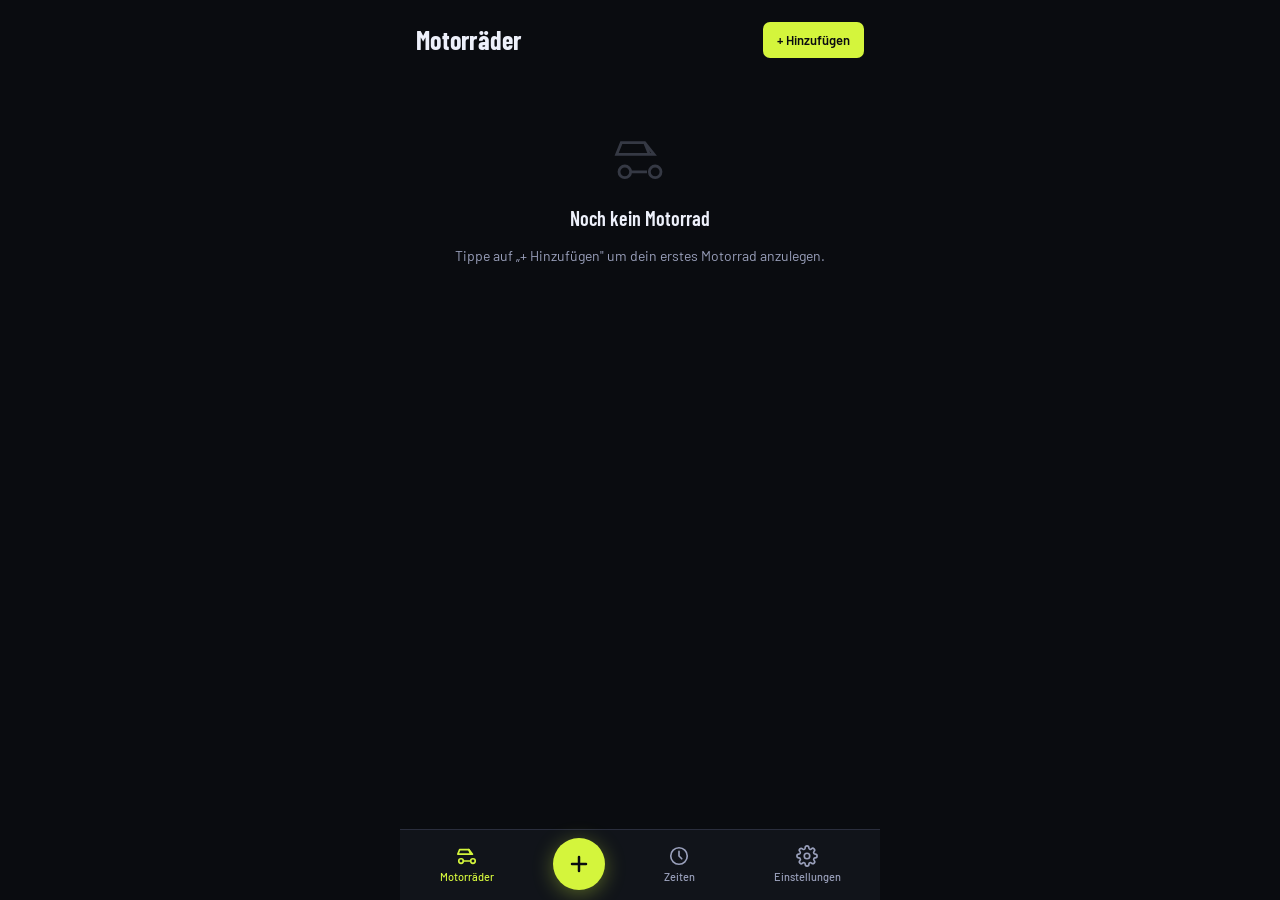
<file: index.html>
<!DOCTYPE html>
<html lang="de">
<head>
  <meta charset="UTF-8">
  <meta name="viewport" content="width=device-width, initial-scale=1.0, viewport-fit=cover">
  <meta name="apple-mobile-web-app-capable" content="yes">
  <meta name="apple-mobile-web-app-status-bar-style" content="black-translucent">
  <meta name="theme-color" content="#0a0c10">
  <title>Trackday Manager</title>
  <link rel="preconnect" href="https://fonts.googleapis.com">
  <link rel="preconnect" href="https://fonts.gstatic.com" crossorigin>
  <link href="https://fonts.googleapis.com/css2?family=Barlow+Condensed:wght@400;500;600;700&family=Barlow:wght@400;500;600&display=swap" rel="stylesheet">
  <link rel="stylesheet" href="css/app.css">
</head>
<body>
  <div id="app">

    <div id="screen-fahrzeuge" class="screen"></div>
    <div id="screen-wizard" class="screen"></div>
    <div id="screen-setup" class="screen"></div>
    <div id="screen-zeiten" class="screen"></div>
    <div id="screen-einstellungen" class="screen"></div>

    <nav id="bottom-nav">
      <button class="nav-btn" data-screen="fahrzeuge">
        <svg width="22" height="22" viewBox="0 0 24 24" fill="none" stroke="currentColor" stroke-width="1.8" stroke-linecap="round" stroke-linejoin="round">
          <circle cx="5.5" cy="17.5" r="2.5"/><circle cx="18.5" cy="17.5" r="2.5"/>
          <path d="M8 17.5h7M2 10l2-5h10l4 5H2z"/><path d="M14 5l2 5"/>
        </svg>
        <span>Motorräder</span>
      </button>

      <button class="nav-btn-center" id="btn-new-session" title="Neue Session">
        <svg width="24" height="24" viewBox="0 0 24 24" fill="none" stroke="currentColor" stroke-width="2.5" stroke-linecap="round">
          <line x1="12" y1="5" x2="12" y2="19"/><line x1="5" y1="12" x2="19" y2="12"/>
        </svg>
      </button>

      <button class="nav-btn" data-screen="zeiten">
        <svg width="22" height="22" viewBox="0 0 24 24" fill="none" stroke="currentColor" stroke-width="1.8" stroke-linecap="round" stroke-linejoin="round">
          <circle cx="12" cy="12" r="9"/><polyline points="12 7 12 12 15 15"/>
        </svg>
        <span>Zeiten</span>
      </button>

      <button class="nav-btn" data-screen="einstellungen">
        <svg width="22" height="22" viewBox="0 0 24 24" fill="none" stroke="currentColor" stroke-width="1.8" stroke-linecap="round" stroke-linejoin="round">
          <circle cx="12" cy="12" r="3"/>
          <path d="M19.4 15a1.65 1.65 0 0 0 .33 1.82l.06.06a2 2 0 0 1-2.83 2.83l-.06-.06a1.65 1.65 0 0 0-1.82-.33 1.65 1.65 0 0 0-1 1.51V21a2 2 0 0 1-4 0v-.09A1.65 1.65 0 0 0 9 19.4a1.65 1.65 0 0 0-1.82.33l-.06.06a2 2 0 0 1-2.83-2.83l.06-.06A1.65 1.65 0 0 0 4.68 15a1.65 1.65 0 0 0-1.51-1H3a2 2 0 0 1 0-4h.09A1.65 1.65 0 0 0 4.6 9a1.65 1.65 0 0 0-.33-1.82l-.06-.06a2 2 0 0 1 2.83-2.83l.06.06A1.65 1.65 0 0 0 9 4.68a1.65 1.65 0 0 0 1-1.51V3a2 2 0 0 1 4 0v.09a1.65 1.65 0 0 0 1 1.51 1.65 1.65 0 0 0 1.82-.33l.06-.06a2 2 0 0 1 2.83 2.83l-.06.06A1.65 1.65 0 0 0 19.4 9a1.65 1.65 0 0 0 1.51 1H21a2 2 0 0 1 0 4h-.09a1.65 1.65 0 0 0-1.51 1z"/>
        </svg>
        <span>Einstellungen</span>
      </button>
    </nav>
  </div>

  <script src="js/data.js"></script>
  <script src="js/screen-fahrzeuge.js"></script>
  <script src="js/screen-wizard.js"></script>
  <script src="js/screen-setup.js"></script>
  <script src="js/screen-zeiten.js"></script>
  <script src="js/export-import.js"></script>
  <script src="js/app.js"></script>
</body>
</html>
</file>
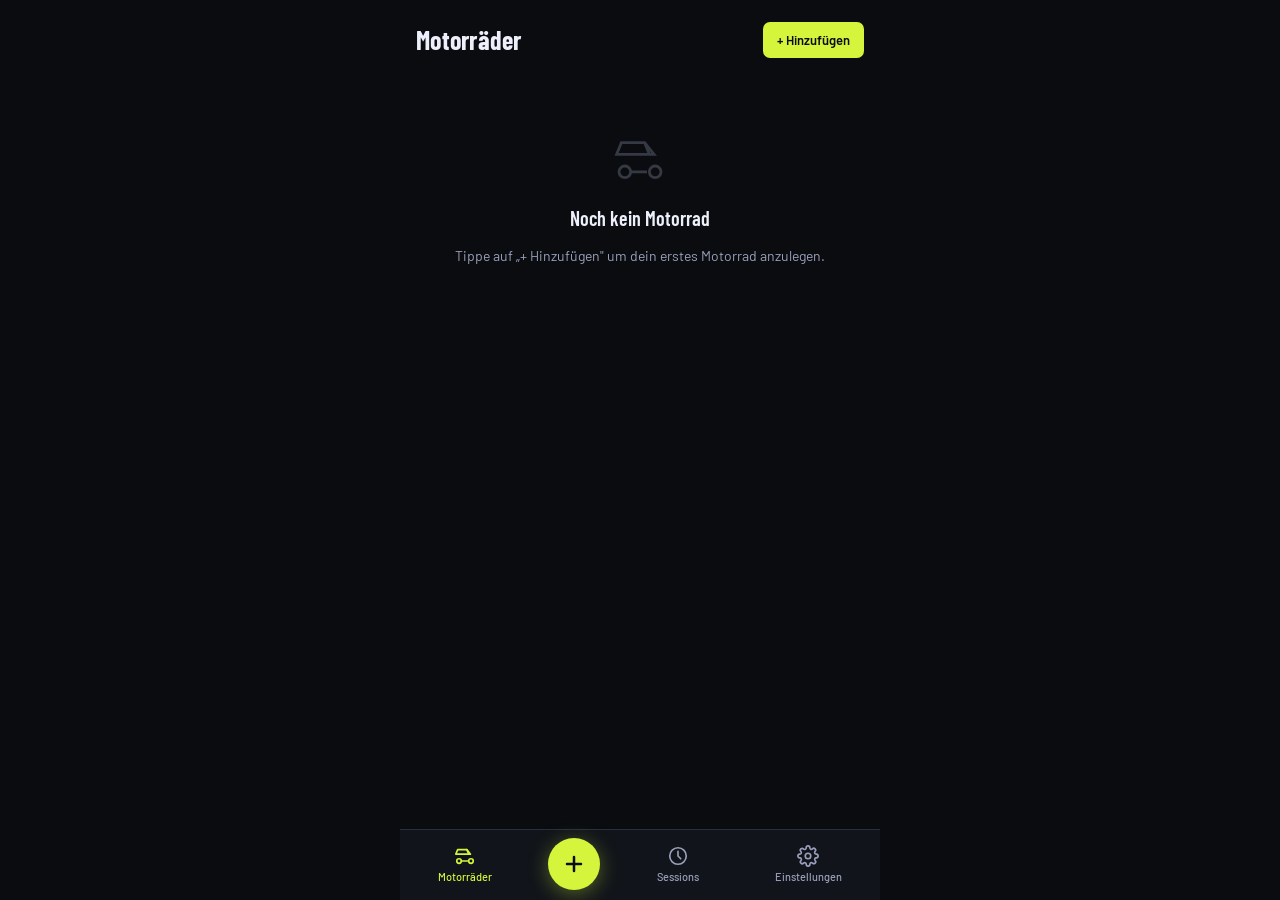
<file: TrackdayManager.html>
<!DOCTYPE html>
<html lang="de">
<head>
  <meta charset="UTF-8">
  <meta name="viewport" content="width=device-width, initial-scale=1.0, viewport-fit=cover">
  <meta name="apple-mobile-web-app-capable" content="yes">
  <meta name="apple-mobile-web-app-status-bar-style" content="black-translucent">
  <meta name="theme-color" content="#0a0c10">
  <title>Trackday Manager</title>
  <link rel="manifest" href="manifest.json">
  <link rel="apple-touch-icon" href="icon.svg">
  <script>
    if ('serviceWorker' in navigator) {
      window.addEventListener('load', () => {
        navigator.serviceWorker.register('/TrackdayManager/sw.js', { scope: '/TrackdayManager/' });
      });
    }
  </script>
  <link rel="preconnect" href="https://fonts.googleapis.com">
  <link rel="preconnect" href="https://fonts.gstatic.com" crossorigin>
  <link href="https://fonts.googleapis.com/css2?family=Barlow+Condensed:wght@400;500;600;700&family=Barlow:wght@400;500;600&display=swap" rel="stylesheet">
  <link rel="stylesheet" href="css/app.css">
</head>
<body>
  <div id="app">

    <div id="screen-fahrzeuge" class="screen"></div>
    <div id="screen-wizard" class="screen"></div>
    <div id="screen-setup" class="screen"></div>
    <div id="screen-zeiten" class="screen"></div>
    <div id="screen-einstellungen" class="screen"></div>

    <nav id="bottom-nav">
      <button class="nav-btn" data-screen="fahrzeuge">
        <svg width="22" height="22" viewBox="0 0 24 24" fill="none" stroke="currentColor" stroke-width="1.8" stroke-linecap="round" stroke-linejoin="round">
          <circle cx="5.5" cy="17.5" r="2.5"/><circle cx="18.5" cy="17.5" r="2.5"/>
          <path d="M8 17.5h7M2 10l2-5h10l4 5H2z"/><path d="M14 5l2 5"/>
        </svg>
        <span>Motorräder</span>
      </button>

      <button class="nav-btn-center" id="btn-new-session" title="Neue Session">
        <svg width="24" height="24" viewBox="0 0 24 24" fill="none" stroke="currentColor" stroke-width="2.5" stroke-linecap="round">
          <line x1="12" y1="5" x2="12" y2="19"/><line x1="5" y1="12" x2="19" y2="12"/>
        </svg>
      </button>

      <button class="nav-btn" data-screen="zeiten">
        <svg width="22" height="22" viewBox="0 0 24 24" fill="none" stroke="currentColor" stroke-width="1.8" stroke-linecap="round" stroke-linejoin="round">
          <circle cx="12" cy="12" r="9"/><polyline points="12 7 12 12 15 15"/>
        </svg>
        <span>Sessions</span>
      </button>

      <button class="nav-btn" data-screen="einstellungen">
        <svg width="22" height="22" viewBox="0 0 24 24" fill="none" stroke="currentColor" stroke-width="1.8" stroke-linecap="round" stroke-linejoin="round">
          <circle cx="12" cy="12" r="3"/>
          <path d="M19.4 15a1.65 1.65 0 0 0 .33 1.82l.06.06a2 2 0 0 1-2.83 2.83l-.06-.06a1.65 1.65 0 0 0-1.82-.33 1.65 1.65 0 0 0-1 1.51V21a2 2 0 0 1-4 0v-.09A1.65 1.65 0 0 0 9 19.4a1.65 1.65 0 0 0-1.82.33l-.06.06a2 2 0 0 1-2.83-2.83l.06-.06A1.65 1.65 0 0 0 4.68 15a1.65 1.65 0 0 0-1.51-1H3a2 2 0 0 1 0-4h.09A1.65 1.65 0 0 0 4.6 9a1.65 1.65 0 0 0-.33-1.82l-.06-.06a2 2 0 0 1 2.83-2.83l.06.06A1.65 1.65 0 0 0 9 4.68a1.65 1.65 0 0 0 1-1.51V3a2 2 0 0 1 4 0v.09a1.65 1.65 0 0 0 1 1.51 1.65 1.65 0 0 0 1.82-.33l.06-.06a2 2 0 0 1 2.83 2.83l-.06.06A1.65 1.65 0 0 0 19.4 9a1.65 1.65 0 0 0 1.51 1H21a2 2 0 0 1 0 4h-.09a1.65 1.65 0 0 0-1.51 1z"/>
        </svg>
        <span>Einstellungen</span>
      </button>
    </nav>
  </div>

  <script src="js/data.js"></script>
  <script src="js/screen-fahrzeuge.js"></script>
  <script src="js/screen-wizard.js"></script>
  <script src="js/screen-setup.js"></script>
  <script src="js/screen-zeiten.js"></script>
  <script src="js/export-import.js"></script>
  <script src="js/app.js"></script>
</body>
</html>
</file>
<file: css/app.css>
:root {
  --accent: #d4f53c;
  --secondary: #ff6535;
  --bg: #0a0c10;
  --surface-1: #11141a;
  --surface-2: #181b23;
  --border: #2a2e3d;
  --text: #edf0fa;
  --text-muted: #9aa0bb;
  --radius-card: 16px;
  --radius-field: 10px;
  --radius-sm: 7px;
  --font-display: 'Barlow Condensed', sans-serif;
  --font-body: 'Barlow', sans-serif;
  --nav-height: 64px;
}

*, *::before, *::after {
  box-sizing: border-box;
  margin: 0;
  padding: 0;
  -webkit-tap-highlight-color: transparent;
}

html, body {
  height: 100%;
  background: var(--bg);
  color: var(--text);
  font-family: var(--font-body);
  font-size: 15px;
  line-height: 1.5;
  overflow: hidden;
}

input, select, textarea, button {
  font-family: inherit;
  font-size: inherit;
  color: inherit;
  -webkit-appearance: none;
  appearance: none;
}

/* ── App Shell ── */
#app {
  max-width: 480px;
  margin: 0 auto;
  height: 100dvh;
  display: flex;
  flex-direction: column;
  position: relative;
  overflow: hidden;
}

.screen {
  display: none;
  flex: 1;
  overflow-y: auto;
  -webkit-overflow-scrolling: touch;
  overscroll-behavior: contain;
  padding-top: env(safe-area-inset-top, 0px);
}

.screen.active {
  display: flex;
  flex-direction: column;
}

/* ── Bottom Navigation ── */
#bottom-nav {
  display: flex;
  align-items: center;
  justify-content: space-around;
  background: var(--surface-1);
  border-top: 1px solid var(--border);
  padding: 8px 0 max(10px, env(safe-area-inset-bottom, 10px));
  flex-shrink: 0;
}

.nav-btn {
  display: flex;
  flex-direction: column;
  align-items: center;
  gap: 3px;
  background: none;
  border: none;
  color: var(--text-muted);
  font-size: 11px;
  font-weight: 500;
  cursor: pointer;
  padding: 4px 20px;
  min-height: 44px;
  min-width: 44px;
  transition: color 0.15s;
}

.nav-btn.active {
  color: var(--accent);
}

.nav-btn-center {
  width: 52px;
  height: 52px;
  border-radius: 50%;
  background: var(--accent);
  color: var(--bg);
  display: flex;
  align-items: center;
  justify-content: center;
  border: none;
  cursor: pointer;
  box-shadow: 0 4px 20px rgba(212, 245, 60, 0.35);
  transition: transform 0.15s, box-shadow 0.15s;
  flex-shrink: 0;
}

.nav-btn-center:active {
  transform: scale(0.93);
  box-shadow: 0 2px 10px rgba(212, 245, 60, 0.2);
}

/* ── Screen Header ── */
.screen-header {
  display: flex;
  align-items: center;
  justify-content: space-between;
  padding: 20px 16px 12px;
  flex-shrink: 0;
}

.screen-title {
  font-family: var(--font-display);
  font-size: 26px;
  font-weight: 700;
  letter-spacing: 0.01em;
  color: var(--text);
}

/* ── Cards ── */
.card {
  background: var(--surface-1);
  border: 1px solid var(--border);
  border-radius: var(--radius-card);
  overflow: hidden;
  transition: border-color 0.2s;
}

.card-header {
  display: flex;
  align-items: center;
  justify-content: space-between;
  padding: 14px 16px;
  cursor: pointer;
  min-height: 44px;
}

.card-body {
  padding: 0 16px 16px;
  border-top: 1px solid var(--border);
}

.card-body.hidden {
  display: none;
}

/* ── Buttons ── */
.btn {
  display: inline-flex;
  align-items: center;
  justify-content: center;
  gap: 6px;
  border: none;
  border-radius: var(--radius-sm);
  padding: 10px 16px;
  font-weight: 600;
  font-size: 14px;
  cursor: pointer;
  min-height: 44px;
  transition: opacity 0.15s, transform 0.1s;
}

.btn:active { transform: scale(0.97); }

.btn-primary {
  background: var(--accent);
  color: var(--bg);
}

.btn-secondary {
  background: var(--surface-2);
  color: var(--text);
  border: 1px solid var(--border);
}

.btn-ghost {
  background: transparent;
  color: var(--text-muted);
  border: 1px solid var(--border);
}

.btn-danger {
  background: transparent;
  color: #ff4444;
  border: 1px solid #ff4444;
}

.btn-icon {
  background: none;
  border: none;
  color: var(--text-muted);
  cursor: pointer;
  padding: 8px;
  min-width: 44px;
  min-height: 44px;
  display: flex;
  align-items: center;
  justify-content: center;
  border-radius: var(--radius-sm);
}

.btn-icon:hover { color: var(--text); }

.btn-full { width: 100%; }

/* ── Form Fields ── */
.field-group {
  display: flex;
  flex-direction: column;
  gap: 6px;
  margin-bottom: 14px;
}

.field-label {
  font-size: 12px;
  font-weight: 600;
  color: var(--text-muted);
  text-transform: uppercase;
  letter-spacing: 0.06em;
}

.field-input {
  background: var(--surface-2);
  border: 1px solid var(--border);
  border-radius: var(--radius-field);
  padding: 11px 14px;
  color: var(--text);
  font-size: 15px;
  width: 100%;
  outline: none;
  transition: border-color 0.15s;
}

.field-input:focus {
  border-color: var(--accent);
}

.field-input::placeholder {
  color: var(--text-muted);
  opacity: 0.6;
}

select.field-input {
  background-image: url("data:image/svg+xml,%3Csvg xmlns='http://www.w3.org/2000/svg' width='12' height='12' viewBox='0 0 24 24' fill='none' stroke='%239aa0bb' stroke-width='2.5'%3E%3Cpolyline points='6 9 12 15 18 9'/%3E%3C/svg%3E");
  background-repeat: no-repeat;
  background-position: right 12px center;
  padding-right: 36px;
}

textarea.field-input {
  resize: none;
  min-height: 100px;
  line-height: 1.6;
}

.field-row {
  display: grid;
  grid-template-columns: 1fr 1fr;
  gap: 10px;
}

/* ── Section headings ── */
.section-title {
  font-family: var(--font-display);
  font-size: 13px;
  font-weight: 600;
  color: var(--text-muted);
  text-transform: uppercase;
  letter-spacing: 0.1em;
  padding: 14px 0 8px;
}

/* ── Badges ── */
.badge {
  display: inline-flex;
  align-items: center;
  padding: 3px 8px;
  border-radius: 6px;
  font-size: 11px;
  font-weight: 600;
  letter-spacing: 0.04em;
}

.badge-trocken { background: rgba(212, 245, 60, 0.15); color: var(--accent); }
.badge-nass { background: rgba(100, 160, 255, 0.15); color: #64a0ff; }
.badge-moto { background: rgba(255, 101, 53, 0.15); color: var(--secondary); }

/* ── Toggle / Condition Select ── */
.toggle-group {
  display: grid;
  grid-template-columns: 1fr 1fr;
  gap: 10px;
  margin-bottom: 14px;
}

.toggle-btn {
  background: var(--surface-2);
  border: 2px solid var(--border);
  border-radius: var(--radius-card);
  padding: 16px 12px;
  display: flex;
  flex-direction: column;
  align-items: center;
  gap: 8px;
  cursor: pointer;
  font-size: 15px;
  font-weight: 600;
  color: var(--text-muted);
  transition: border-color 0.15s, color 0.15s, background 0.15s;
  min-height: 44px;
}

.toggle-btn.active {
  border-color: var(--accent);
  color: var(--accent);
  background: rgba(212, 245, 60, 0.06);
}

.toggle-btn svg { opacity: 0.6; transition: opacity 0.15s; }
.toggle-btn.active svg { opacity: 1; }

/* ── List items (track, vehicle select) ── */
.list-item {
  display: flex;
  align-items: center;
  justify-content: space-between;
  padding: 14px 16px;
  border-radius: var(--radius-card);
  background: var(--surface-1);
  border: 2px solid var(--border);
  cursor: pointer;
  margin-bottom: 8px;
  transition: border-color 0.15s, background 0.15s;
  min-height: 44px;
}

.list-item.active {
  border-color: var(--accent);
  background: rgba(212, 245, 60, 0.05);
}

.list-item-name {
  font-weight: 600;
  font-size: 15px;
}

.list-item-meta {
  font-size: 13px;
  color: var(--text-muted);
}

/* ── Wizard ── */
.wizard-step-indicator {
  display: flex;
  align-items: center;
  justify-content: center;
  gap: 6px;
  padding: 12px 0 4px;
}

.wizard-dot {
  width: 8px;
  height: 8px;
  border-radius: 50%;
  background: var(--border);
  transition: background 0.2s, width 0.2s;
}

.wizard-dot.active {
  background: var(--accent);
  width: 20px;
  border-radius: 4px;
}

.wizard-dot.done {
  background: var(--accent);
  opacity: 0.4;
}

/* ── Scroll padding ── */
.scroll-content {
  padding: 0 16px 24px;
  flex: 1;
}

/* ── Empty state ── */
.empty-state {
  display: flex;
  flex-direction: column;
  align-items: center;
  justify-content: center;
  text-align: center;
  gap: 12px;
  padding: 60px 32px;
  color: var(--text-muted);
  flex: 1;
}

.empty-state-icon { opacity: 0.3; margin-bottom: 4px; }
.empty-state-title { font-family: var(--font-display); font-size: 20px; font-weight: 600; color: var(--text); }
.empty-state-text { font-size: 14px; line-height: 1.6; }

/* ── Vehicle card ── */
.vehicle-card {
  background: var(--surface-1);
  border: 1px solid var(--border);
  border-radius: var(--radius-card);
  margin-bottom: 12px;
  overflow: hidden;
  transition: border-color 0.2s;
}

.vehicle-card-header {
  padding: 16px;
  cursor: pointer;
  display: flex;
  align-items: flex-start;
  justify-content: space-between;
  gap: 12px;
}

.vehicle-card-title {
  font-family: var(--font-display);
  font-size: 20px;
  font-weight: 700;
  line-height: 1.2;
}

.vehicle-card-meta {
  font-size: 13px;
  color: var(--text-muted);
  margin-top: 3px;
}

.vehicle-card-actions {
  display: flex;
  gap: 4px;
  flex-shrink: 0;
}

.vehicle-card-expand {
  padding: 8px 16px;
  border-top: 1px solid var(--border);
}

.vehicle-section {
  padding: 12px 16px;
  border-top: 1px solid var(--border);
}

.vehicle-section-title {
  font-family: var(--font-display);
  font-size: 12px;
  font-weight: 600;
  text-transform: uppercase;
  letter-spacing: 0.1em;
  color: var(--text-muted);
  margin-bottom: 10px;
}

.kv-grid {
  display: grid;
  grid-template-columns: 1fr 1fr;
  gap: 6px 12px;
}

.kv-item { display: flex; flex-direction: column; gap: 2px; }
.kv-key { font-size: 11px; color: var(--text-muted); }
.kv-value { font-size: 14px; font-weight: 500; }

.umbau-tag {
  display: inline-flex;
  align-items: center;
  gap: 6px;
  padding: 4px 10px;
  background: var(--surface-2);
  border: 1px solid var(--border);
  border-radius: var(--radius-sm);
  font-size: 13px;
  margin: 2px;
}

/* ── Setup screen ── */
.setup-section {
  background: var(--surface-1);
  border: 1px solid var(--border);
  border-radius: var(--radius-card);
  margin-bottom: 12px;
  overflow: hidden;
}

.setup-section-header {
  padding: 14px 16px;
  font-family: var(--font-display);
  font-size: 14px;
  font-weight: 600;
  text-transform: uppercase;
  letter-spacing: 0.08em;
  color: var(--accent);
  border-bottom: 1px solid var(--border);
  display: flex;
  align-items: center;
  gap: 8px;
}

.setup-section-body {
  padding: 16px;
}

/* ── Bestzeit input ── */
.bestzeit-input {
  font-family: var(--font-display);
  font-size: 32px;
  font-weight: 700;
  text-align: center;
  letter-spacing: 0.05em;
  color: var(--accent);
  background: var(--surface-2);
  border: 2px solid var(--border);
  border-radius: var(--radius-card);
  padding: 16px;
  width: 100%;
  outline: none;
  transition: border-color 0.15s;
}

.bestzeit-input:focus { border-color: var(--accent); }
.bestzeit-input::placeholder { color: var(--border); }

/* ── Times screen ── */
.bestzeit-banner {
  background: var(--surface-1);
  border: 1px solid var(--border);
  border-radius: var(--radius-card);
  padding: 20px 16px;
  margin-bottom: 16px;
  display: flex;
  align-items: center;
  justify-content: space-between;
}

.bestzeit-value {
  font-family: var(--font-display);
  font-size: 42px;
  font-weight: 700;
  color: var(--accent);
  letter-spacing: 0.02em;
  line-height: 1;
}

.bestzeit-delta {
  font-family: var(--font-display);
  font-size: 16px;
  font-weight: 600;
  color: var(--accent);
  margin-top: 4px;
}

.bestzeit-delta.slower { color: #ff4444; }

.bestzeit-meta {
  font-size: 12px;
  color: var(--text-muted);
  margin-top: 4px;
}

/* ── Chart ── */
.chart-container {
  background: var(--surface-1);
  border: 1px solid var(--border);
  border-radius: var(--radius-card);
  padding: 16px;
  margin-bottom: 16px;
}

.chart-container canvas {
  width: 100%;
  display: block;
}

/* ── Filter bar ── */
.filter-bar {
  display: flex;
  gap: 8px;
  padding: 0 16px 10px;
  overflow-x: auto;
  -webkit-overflow-scrolling: touch;
  scrollbar-width: none;
  flex-shrink: 0;
  border-bottom: 1px solid var(--border);
  cursor: grab;
  user-select: none;
  -webkit-user-select: none;
}

.filter-bar::-webkit-scrollbar { display: none; }
.filter-bar.dragging { cursor: grabbing; }

.filter-chip {
  flex-shrink: 0;
  padding: 7px 14px;
  border-radius: 20px;
  border: 1px solid var(--border);
  background: var(--surface-1);
  color: var(--text-muted);
  font-size: 13px;
  font-weight: 500;
  cursor: pointer;
  white-space: nowrap;
  -webkit-appearance: none;
  background-image: none;
  min-height: 36px;
  display: inline-flex;
  align-items: center;
}

.filter-chip.active {
  border-color: var(--accent);
  color: var(--accent);
  background: rgba(212, 245, 60, 0.08);
}

.filter-divider {
  width: 1px;
  height: 20px;
  background: var(--border);
  flex-shrink: 0;
  align-self: center;
}

/* ── Filter Bottom Sheet Options ── */
.filter-sheet-option {
  display: flex;
  align-items: center;
  justify-content: space-between;
  padding: 15px 4px;
  border-bottom: 1px solid var(--border);
  cursor: pointer;
  font-size: 16px;
  min-height: 52px;
  transition: color 0.15s;
}

.filter-sheet-option:last-child { border-bottom: none; }

.filter-sheet-option.active {
  color: var(--accent);
  font-weight: 600;
}

.filter-sheet-option:active { opacity: 0.7; }

/* ── History table ── */
.history-entry {
  background: var(--surface-1);
  border: 1px solid var(--border);
  border-radius: var(--radius-card);
  margin-bottom: 8px;
  overflow: hidden;
}

.history-entry-header {
  display: flex;
  align-items: center;
  padding: 12px 14px;
  gap: 12px;
  cursor: pointer;
  min-height: 44px;
}

.history-entry-time {
  font-family: var(--font-display);
  font-size: 22px;
  font-weight: 700;
  color: var(--text);
  min-width: 80px;
}

.history-entry-info {
  flex: 1;
}

.history-entry-track {
  font-size: 14px;
  font-weight: 500;
}

.history-entry-date {
  font-size: 12px;
  color: var(--text-muted);
}

.history-entry-delta {
  font-family: var(--font-display);
  font-size: 14px;
  font-weight: 600;
  color: #ff4444;
  min-width: 50px;
  text-align: right;
}

.history-entry-delta.best { color: var(--accent); }

.history-entry-body {
  border-top: 1px solid var(--border);
  padding: 14px;
}

/* ── Modal ── */
.modal-overlay {
  position: fixed;
  inset: 0;
  background: rgba(0, 0, 0, 0.7);
  display: flex;
  align-items: flex-end;
  z-index: 100;
  backdrop-filter: blur(4px);
}

.modal-sheet {
  background: var(--surface-1);
  border: 1px solid var(--border);
  border-radius: 24px 24px 0 0;
  width: 100%;
  max-width: 480px;
  margin: 0 auto;
  padding: 0 16px max(24px, env(safe-area-inset-bottom, 24px));
  max-height: 90dvh;
  overflow-y: auto;
  -webkit-overflow-scrolling: touch;
}

.modal-handle {
  width: 36px;
  height: 4px;
  background: var(--border);
  border-radius: 2px;
  margin: 12px auto 16px;
}

.modal-title {
  font-family: var(--font-display);
  font-size: 22px;
  font-weight: 700;
  margin-bottom: 20px;
}

/* ── Umbauten list (edit mode) ── */
.umbau-item-edit {
  display: flex;
  align-items: center;
  gap: 8px;
  margin-bottom: 8px;
}

.umbau-item-edit .field-input { flex: 1; margin-bottom: 0; }

.btn-remove-umbau {
  background: none;
  border: none;
  color: #ff4444;
  cursor: pointer;
  padding: 8px;
  min-width: 36px;
  min-height: 36px;
  display: flex;
  align-items: center;
  justify-content: center;
}

/* ── Delete confirm ── */
.delete-confirm {
  background: rgba(255, 68, 68, 0.08);
  border: 1px solid rgba(255, 68, 68, 0.3);
  border-radius: var(--radius-card);
  padding: 14px 16px;
  display: flex;
  align-items: center;
  justify-content: space-between;
  gap: 12px;
  margin: 8px 16px 16px;
}

.delete-confirm-text {
  font-size: 13px;
  color: #ff4444;
  line-height: 1.4;
}

.delete-confirm-actions {
  display: flex;
  gap: 8px;
  flex-shrink: 0;
}

/* ── Settings ── */
.settings-item {
  display: flex;
  align-items: center;
  justify-content: space-between;
  padding: 16px;
  background: var(--surface-1);
  border: 1px solid var(--border);
  border-radius: var(--radius-card);
  margin-bottom: 10px;
  cursor: pointer;
  min-height: 44px;
  transition: border-color 0.15s;
}

.settings-item:active { border-color: var(--accent); }

.settings-item-label {
  display: flex;
  flex-direction: column;
  gap: 2px;
}

.settings-item-title { font-weight: 600; font-size: 15px; }
.settings-item-desc { font-size: 12px; color: var(--text-muted); }

/* ── Misc utilities ── */
.text-accent { color: var(--accent); }
.text-muted { color: var(--text-muted); }
.text-danger { color: #ff4444; }
.font-display { font-family: var(--font-display); }
.mt-8 { margin-top: 8px; }
.mt-16 { margin-top: 16px; }
.mb-8 { margin-bottom: 8px; }
.mb-16 { margin-bottom: 16px; }

.divider {
  height: 1px;
  background: var(--border);
  margin: 14px 0;
}

.row-between {
  display: flex;
  align-items: center;
  justify-content: space-between;
  gap: 12px;
}

.app-version {
  text-align: center;
  font-size: 12px;
  color: var(--text-muted);
  opacity: 0.5;
  padding: 20px 0 8px;
}
</file>
